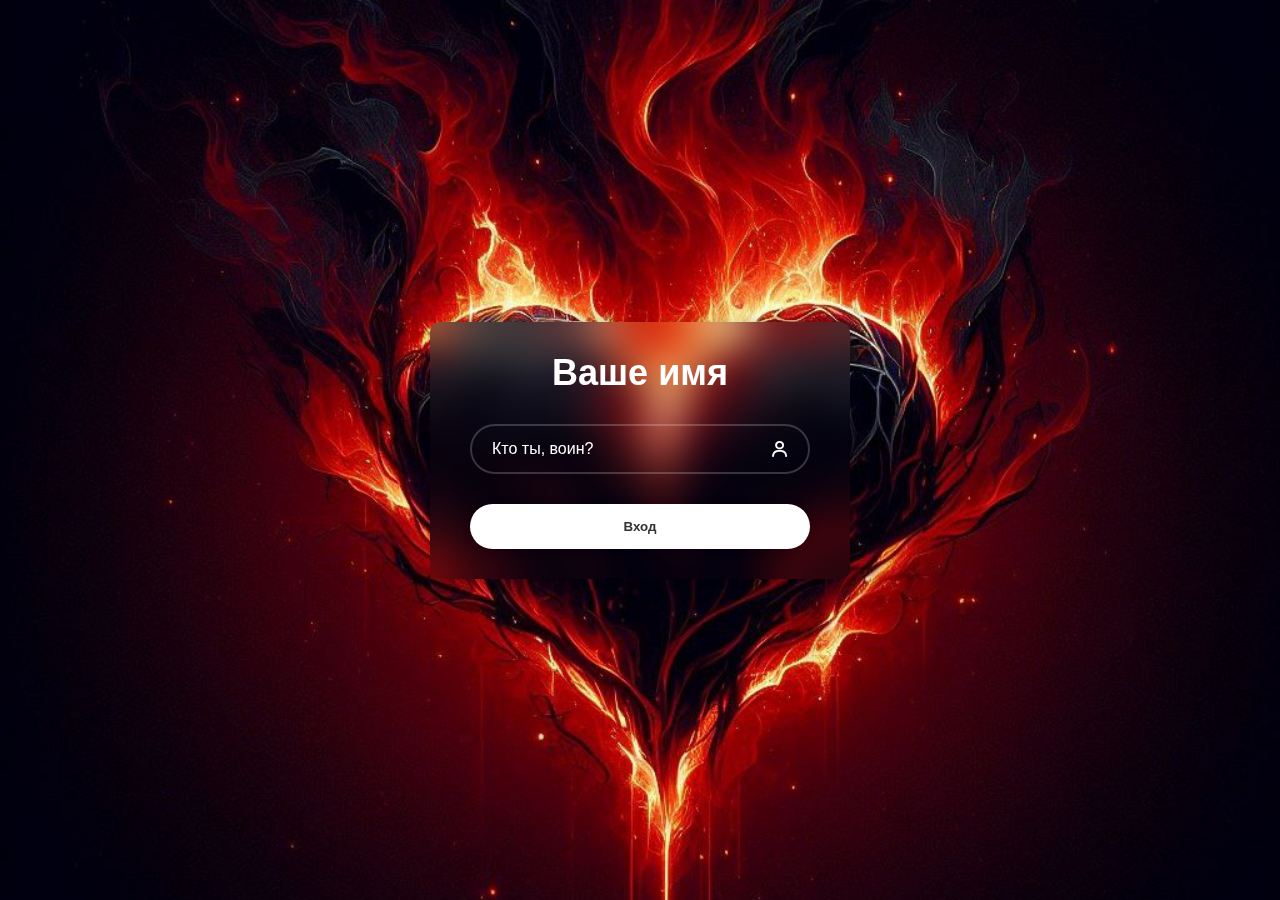
<file: index.html>
<!DOCTYPE html>
<html lang="ru">
<head>
    <meta charset="UTF-8">
    <meta name="viewport" content="width=device-width, initial-scale=1.0">
    <title>Heart of Fire</title>
    <link rel="stylesheet" href="css/stylesreg.css">
    <link href='https://unpkg.com/boxicons@2.1.4/css/boxicons.min.css' rel='stylesheet'>
</head>
<body>
<div class="wrapper">
    <form action="welcome.html">
        <h1>Ваше имя</h1>
        <div class="input-box">
        <input type="Кто ты, воин?" placeholder="Кто ты, воин?" required>
        <i class='bx bx-user'></i>
    </div>
    <button type="submit" class="btn">Вход</button>
    </form>
</div>
</body>
</html>
</file>
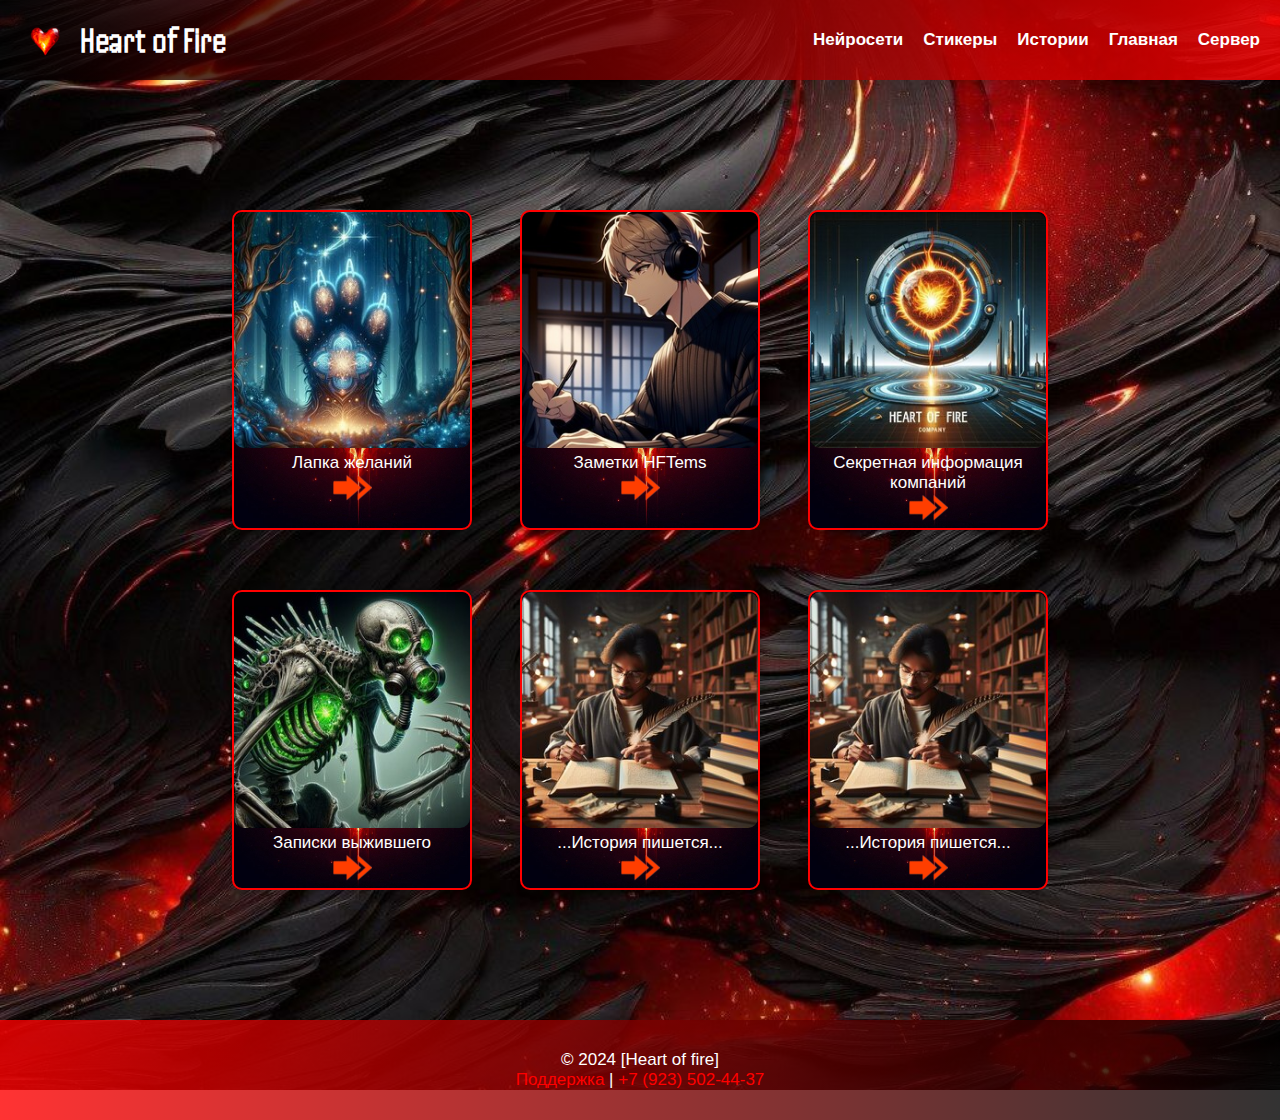
<file: history.html>
<!DOCTYPE html>
<html lang="en">
    <a href="https//Heart_Of_Fire.com"></a>
<head>
    <meta charset="UTF-8">
    <meta name="viewport" content="width=device-width, initial-scale=1.0">
    <title>Heart Of Fire</title>
    <link rel="stylesheet" href="css/main.css">
</head>
<body>
    <div class="wrapper">
        <header>
            <div class="logo-container">
                <img src="img/Heartis.png" alt="Логотип" class="mini-logo">
                <h1>Heart of Fire</h1>
            </div>
            <nav>
                <ul>
                    <li><a href="ai.html">Нейросети</a></li>
                    <li><a href="stiks.html">Стикеры</a></li>
                    <li><a href="history.html">Истории</a></li>
                    <li><a href="welcome.html">Главная</a></li>
                    <li><a href="Server2.html">Сервер</a></li>
                </ul>
            </nav>
        </header>
    <div class="container history">
        <div class="historys">
            <a href="" class="block">
                <img src="img/lapka.jpg" alt="">
                <p>Лапка желаний</p>
                <img src="img/стрелка (1).png" alt="">
            </a>
            <a href="zametka.html" class="block">
                <img src="img/zametki.jpg" alt="">
                <p>Заметки HFTems</p>
                <img src="img/стрелка (1).png" alt="">
            </a>
            <a href="" class="block">
                <img src="img/company.jpg" alt="">
                <p>Секретная информация компаний</p>
                <img src="img/стрелка (1).png" alt="">
            </a>
        </div>
        <div class="historys">
            <a href="zapicki-surv.html" class="block">
                <img src="img/запискавыжившегофон.jpg" alt="">
                <p>Записки выжившего</p>
                <img src="img/стрелка (1).png" alt="">
            </a>
            <a href="" class="block">
                <img src="img/разработка.jpg" alt="">
                <p>...История пишется...</p>
                <img src="img/стрелка (1).png" alt="">
            </a>
            <a href="" class="block">
                <img src="img/разработка.jpg" alt="">
                <p>...История пишется...</p>
                <img src="img/стрелка (1).png" alt="">
            </a>
        </div>
    </div>
    <footer>
        <p>
          &copy; 2024 [Heart of fire]
        </p>
        <p>
          <a href="mailto:support@example.com">Поддержка</a> | 
          <a href="tel:+71234567890">+7 (923) 502-44-37</a>
        </p>
      </footer>

</body>
</html>
</file>
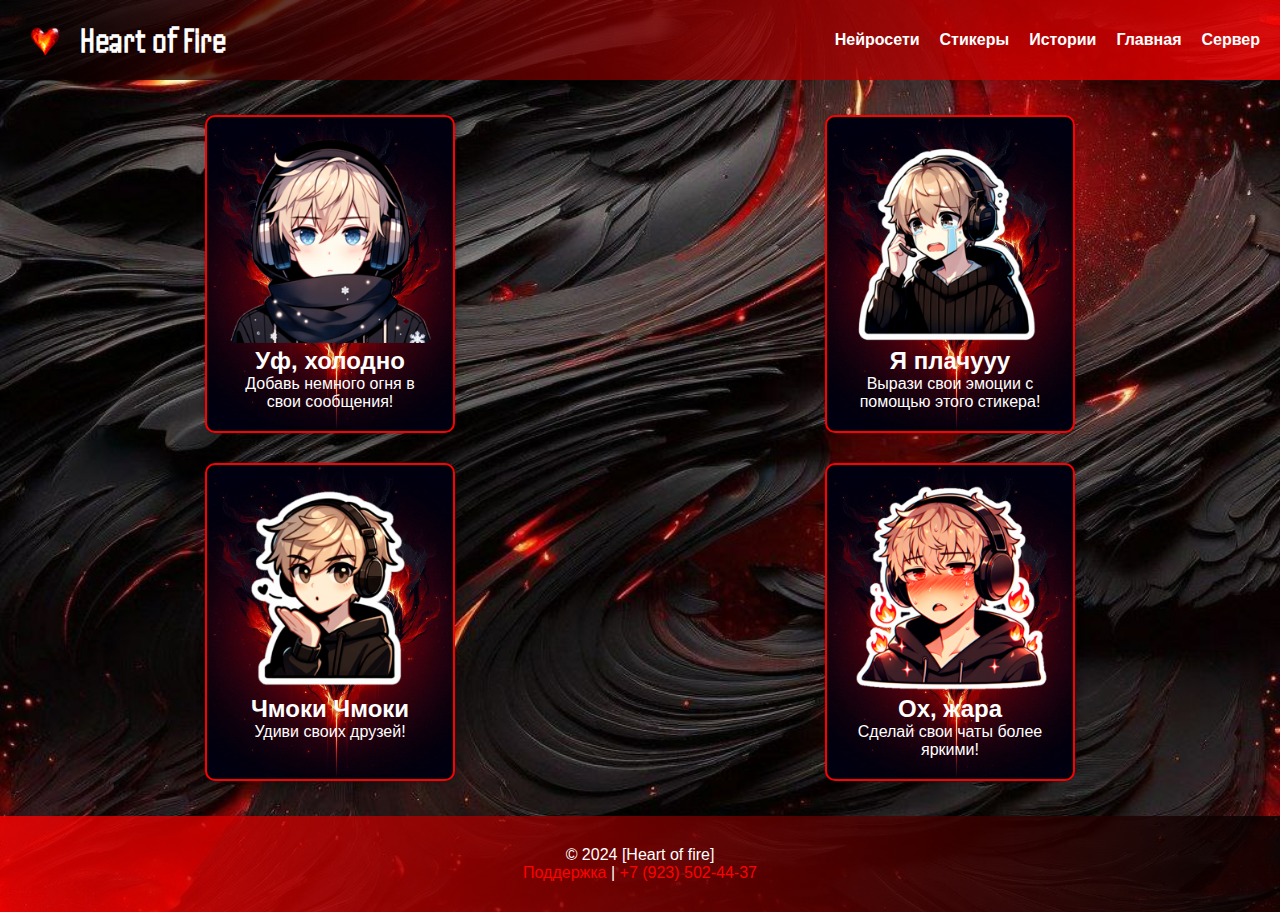
<file: stiks.html>
<!DOCTYPE html>
<html lang="ru">
<head>
    <meta charset="UTF-8">
    <meta name="viewport" content="width=device-width, initial-scale=1.0">
    <title>Heart Of Fire stickers</title>
    <link rel="stylesheet" href="css/styles.css">
</head>
<body>
    <header>
        <div class="logo-container">
            <img src="img/Heartis.png" alt="Логотип" class="mini-logo">
            <h1>Heart of Fire</h1>
        </div>
        <nav>
            <ul>
                <li><a href="ai.html">Нейросети</a></li>
                <li><a href="stiks.html">Стикеры</a></li>
                <li><a href="history.html">Истории</a></li>
                <li><a href="welcome.html">Главная</a></li>
                <li><a href="Server2.html">Сервер</a></li>
            </ul>
        </nav>
    </header>
    <main>
        <section class="stickers">
            <a href="https://t.me/addstickers/HofStickss" class="sticker">
                <img src="img/Холодно.png" alt="Стикер 1">
                <h2>Уф, холодно</h2>
                <p>Добавь немного огня в свои сообщения!</p>
            </a>
            <a href="https://t.me/addstickers/HofStickss" class="sticker">
                <img src="img/Плачет.png" alt="Стикер 2">
                <h2>Я плачууу</h2>
                <p>Вырази свои эмоции с помощью этого стикера!</p>
            </a>
        </section>
        <section class="stickers">
            <a href="https://t.me/addstickers/HofStickss" class="sticker">
                <img src="img/Возд поцелуй.png" alt="Стикер 3">
                <h2>Чмоки Чмоки</h2>
                <p>Удиви своих друзей!</p>
            </a>
            <a href="https://t.me/addstickers/HofStickss" class="sticker">
                <img src="img/Жарко.png" alt="Стикер 3">
                <h2>Ох, жара</h2>
                <p>Сделай свои чаты более яркими!</p>
            </a>
        </section>
    </main>
</body>
<footer>
    <p>
      &copy; 2024 [Heart of fire]
    </p>
    <p>
      <a href="mailto:support@example.com">Поддержка</a> | 
      <a href="tel:+71234567890">+7 (923) 502-44-37</a>
    </p>
  </footer>
</html>
</file>
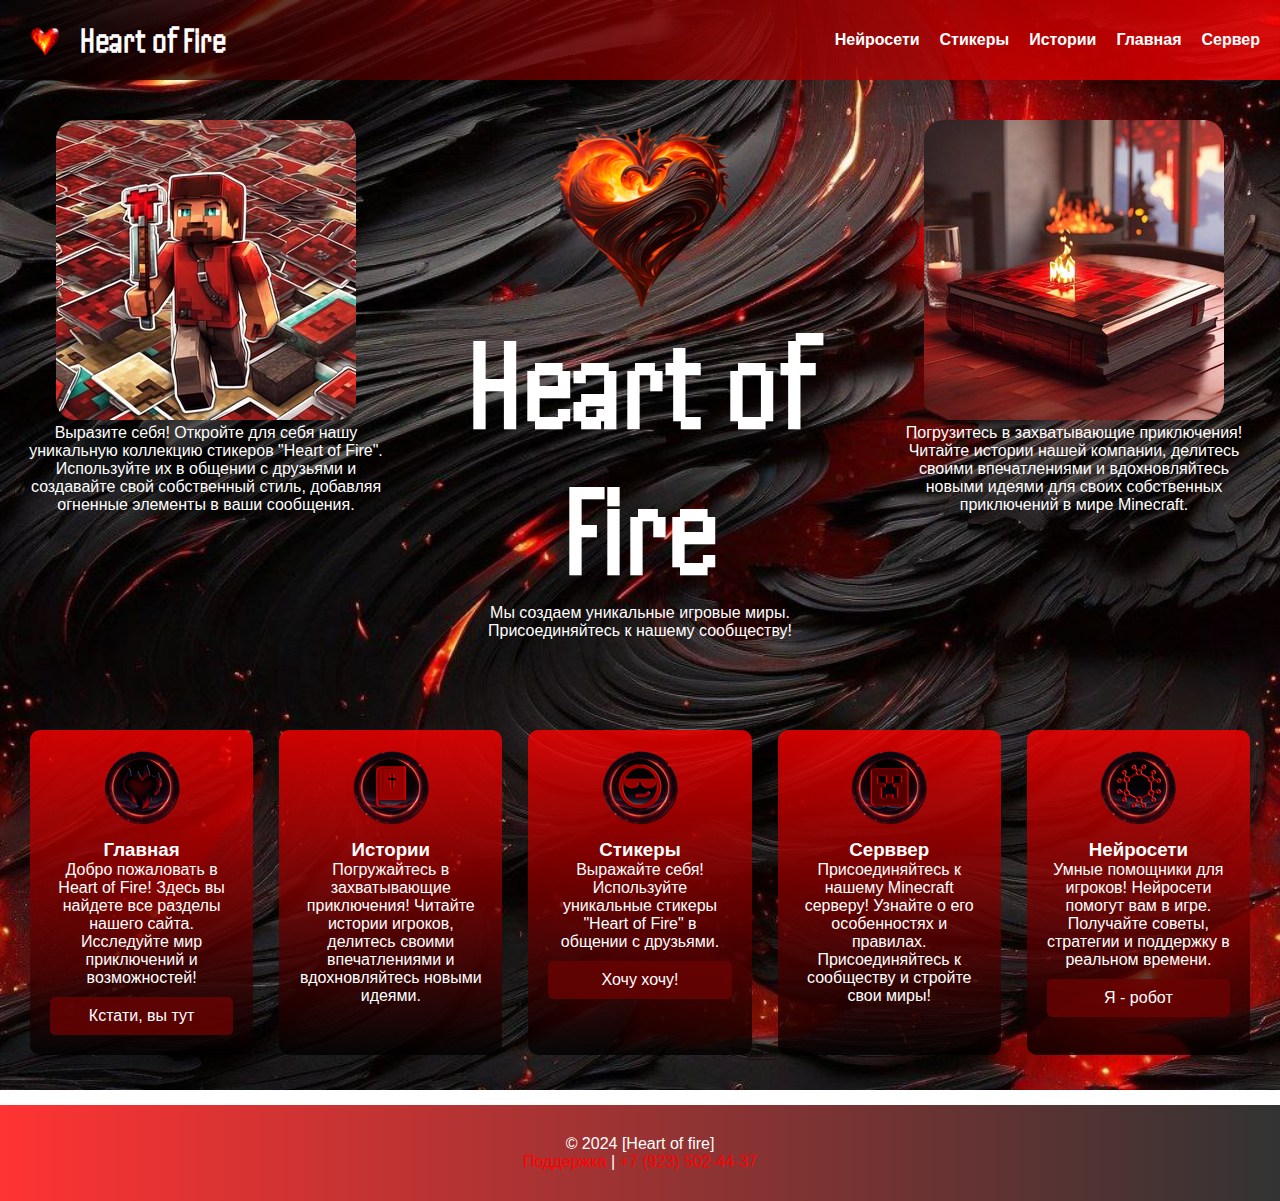
<file: welcome.html>
<!DOCTYPE html>
<html lang="ru">
<head>
    <meta charset="UTF-8">
    <meta name="viewport" content="width=device-width, initial-scale=1.0">
    <title>Heart of Fire</title>
    <link rel="stylesheet" href="css/Glav2.css">
</head>
<body>
    <header>
        <div class="logo-container">
            <img src="img/Heartis.png" alt="Логотип" class="mini-logo">
            <h1>Heart of Fire</h1>
        </div>
        <nav>
            <ul>
                <li><a href="ai.html">Нейросети</a></li>
                <li><a href="stiks.html">Стикеры</a></li>
                <li><a href="history.html">Истории</a></li>
                <li><a href="welcome.html">Главная</a></li>
                <li><a href="Server2.html">Сервер</a></li>
            </ul>
        </nav>
    </header>

    <main>
        <section class="content">
            <div class="side-image">
                <img src="img/levo.jpg" alt="Изображение слева">
                <p>Выразите себя! Откройте для себя нашу уникальную коллекцию стикеров "Heart of Fire". Используйте их в общении с друзьями и создавайте свой собственный стиль, добавляя огненные элементы в ваши сообщения.</p>
            </div>

            <div class="logo">
                <img src="img/Hearts.png" alt="Логотип компании">
                <h2>Heart of Fire</h2>
                <p>Мы создаем уникальные игровые миры.</p>
                <p>Присоединяйтесь к нашему сообществу!</p>
            </div>

            <div class="side-image">
                <img src="img/pravo.jpg" alt="Изображение справа">
                <p>Погрузитесь в захватывающие приключения! Читайте истории нашей компании, делитесь своими впечатлениями и вдохновляйтесь новыми идеями для своих собственных приключений в мире Minecraft.</p>
            </div>
        </section>

        <section class="blocks">
            <a href="welcome.html"  class="block">
                <img src="img/СтикерГлав.png" alt="Эмблема 1">
                <h3>Главная</h3>
                <p>Добро пожаловать в Heart of Fire! Здесь вы найдете все разделы нашего сайта. Исследуйте мир приключений и возможностей!</p>
                <div class="red-button">Кстати, вы тут</div>
            </a>
            <a href="history.html"  class="block">
                <img src="img/СтикерКнига.png" alt="Эмблема 2">
                <h3>Истории</h3>
                <p>Погружайтесь в захватывающие приключения! Читайте истории игроков, делитесь своими впечатлениями и вдохновляйтесь новыми идеями.</p>
            </a>
            <a href="stiks.html"  class="block">
                <img src="img/СтикерСмайл.png" alt="Эмблема 3">
                <h3>Стикеры</h3>
                <p>Выражайте себя! Используйте уникальные стикеры "Heart of Fire" в общении с друзьями.</p>
                <div class="red-button">Хочу хочу!</div>
            </a>
            <a href="Server2.html"  class="block">
                <img src="img/СтикерМайн.png" alt="Эмблема 4">
                <h3>Серввер</h3>
                <p>Присоединяйтесь к нашему Minecraft серверу! Узнайте о его особенностях и правилах. Присоединяйтесь к сообществу и стройте свои миры!</p>
            </a>
            <a href="ai.html"  class="block">
                <img src="img/СтикерНейро.png" alt="Эмблема 5">
                <h3>Нейросети</h3>
                <p>Умные помощники для игроков! Нейросети помогут вам в игре. Получайте советы, стратегии и поддержку в реальном времени.</p>
                <div class="red-button">Я - робот</div>
            </a>
        </section>
    </main>
    <footer>
        <p>
          &copy; 2024 [Heart of fire]
        </p>
        <p>
          <a href="mailto:support@example.com">Поддержка</a> | 
          <a href="tel:+71234567890">+7 (923) 502-44-37</a>
        </p>
      </footer>
</body>
</html>
</file>
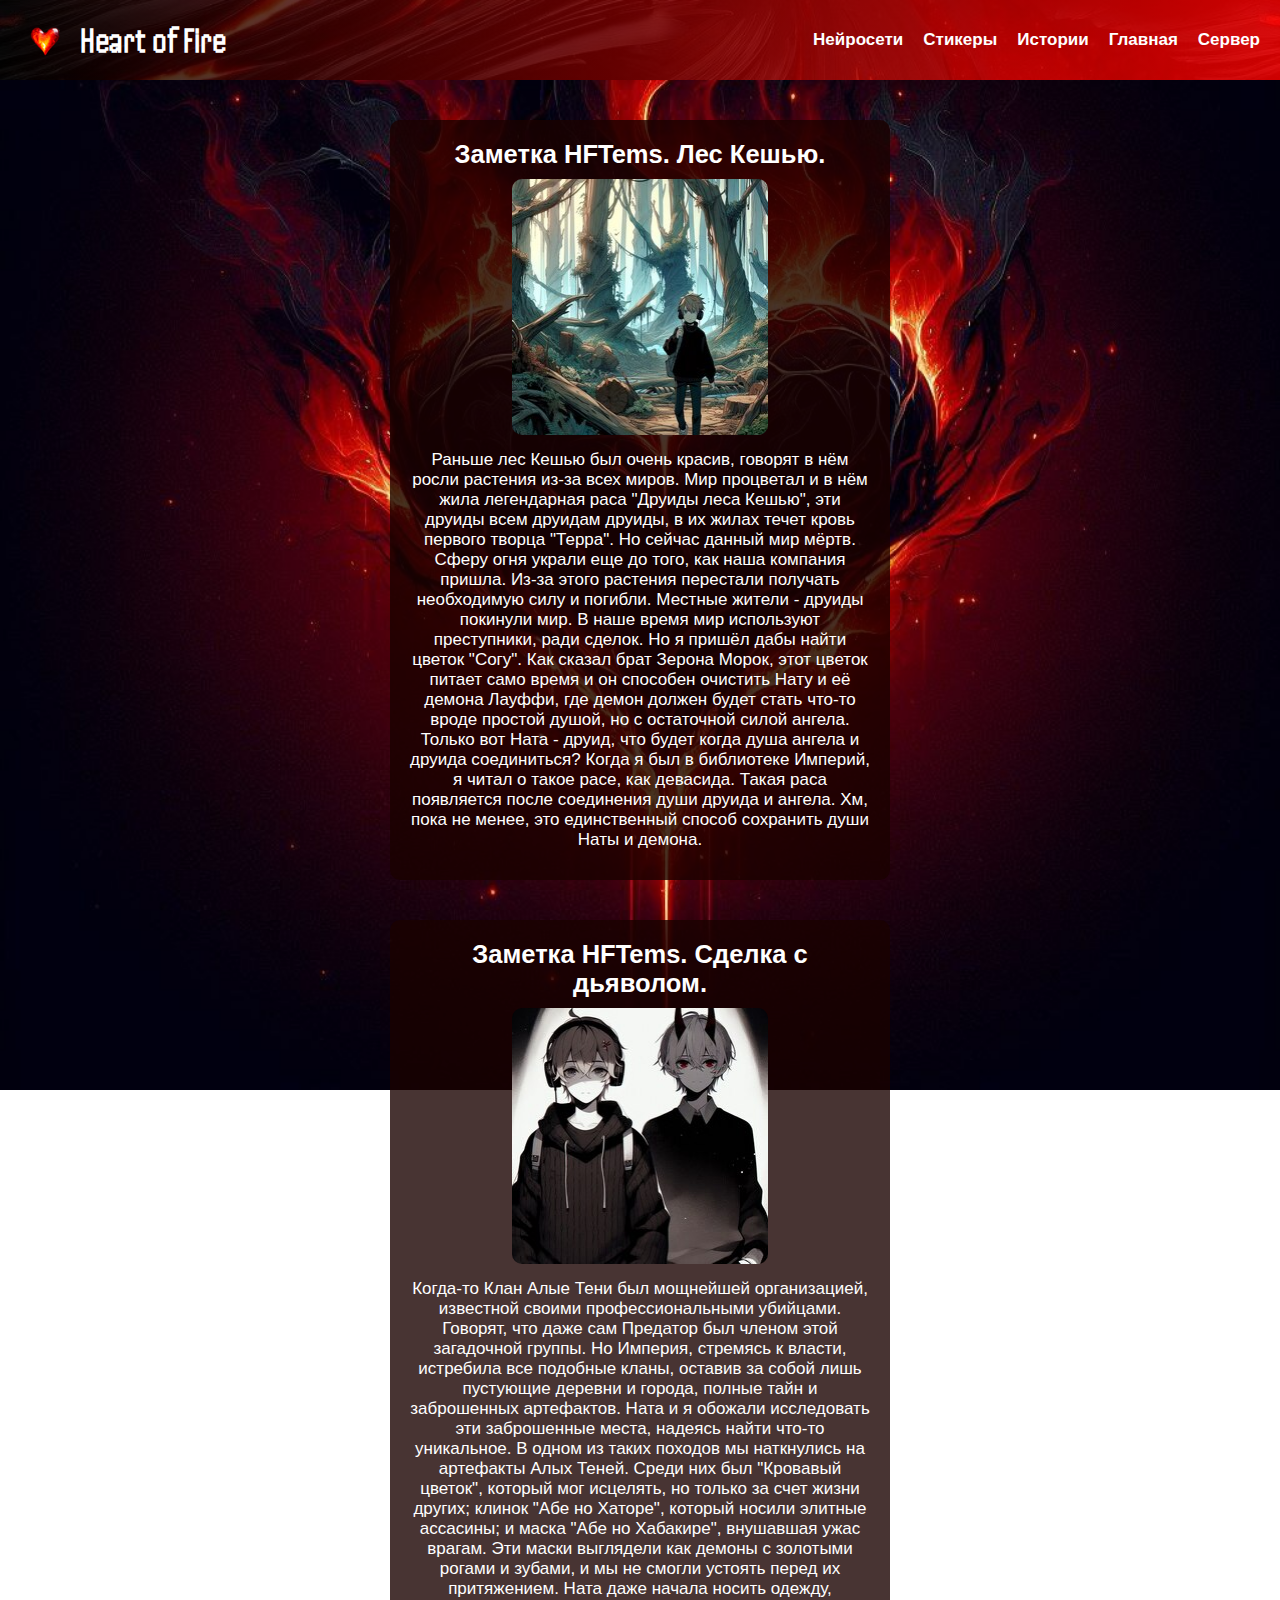
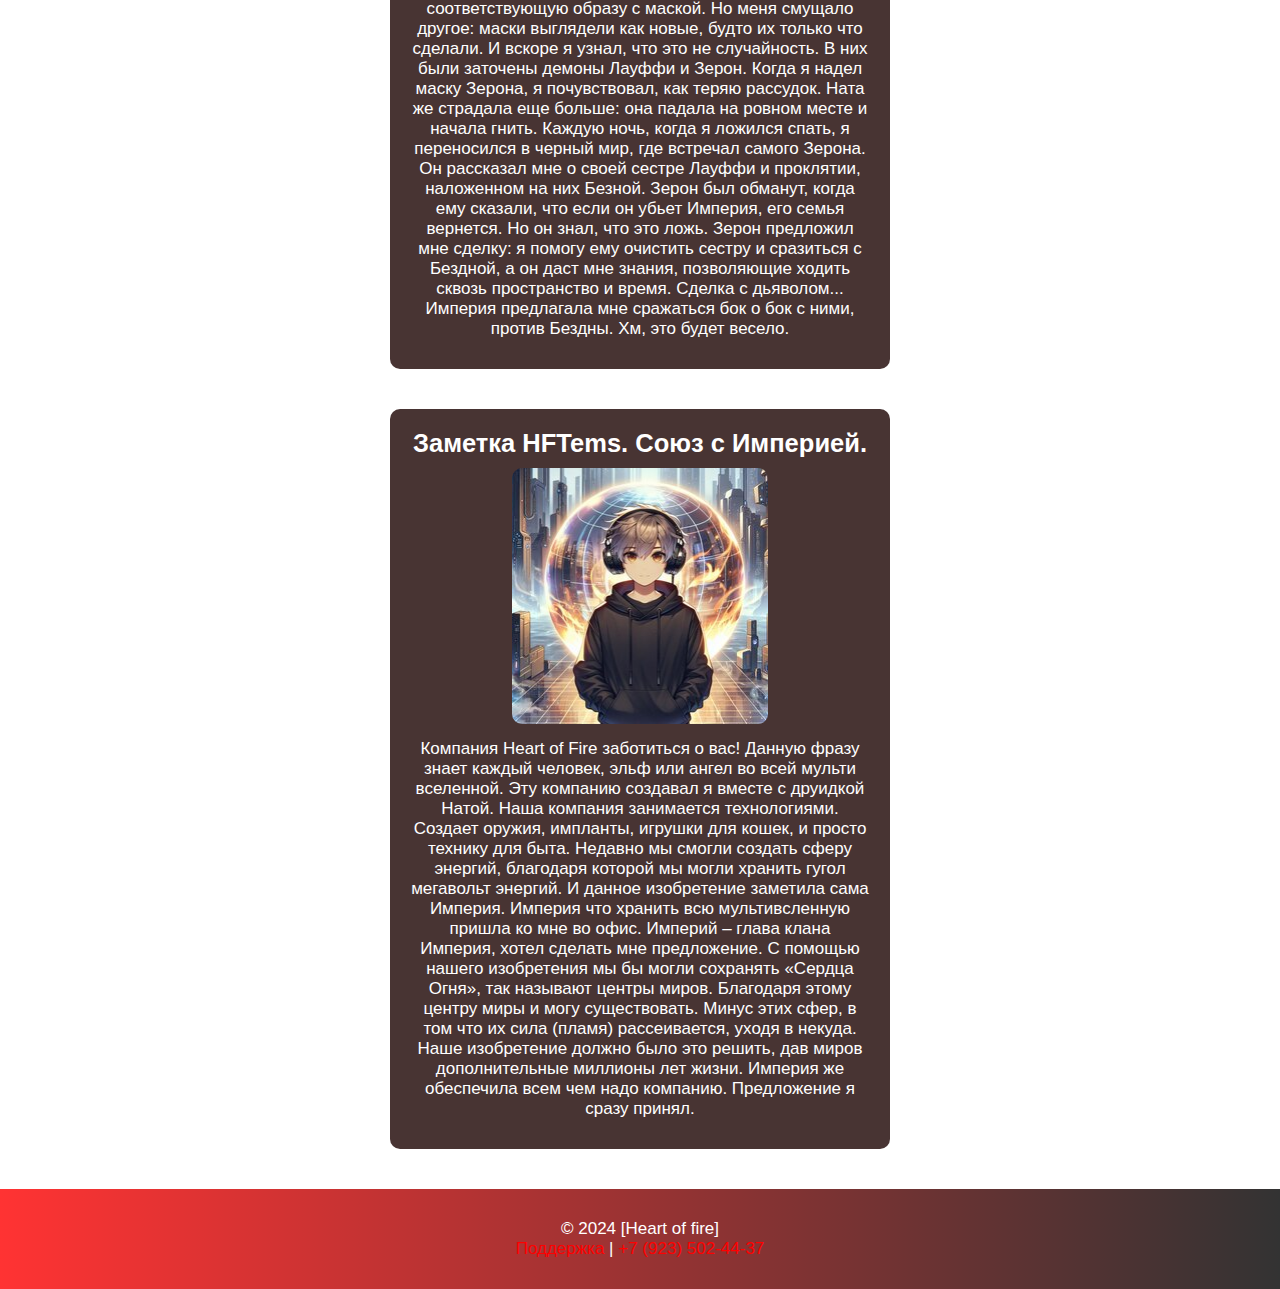
<file: zametka.html>
<!DOCTYPE html>
<html lang="ru">
<head>
    <meta charset="UTF-8">
    <meta name="viewport" content="width=device-width, initial-scale=1.0">
    <title>Heart of Fire</title>
    <link rel="stylesheet" href="css/main.css">
</head>
<body>
    <div class="wrapper">
        <header>
            <div class="logo-container">
                <img src="img/Heartis.png" alt="Логотип" class="mini-logo">
                <h1>Heart of Fire</h1>
            </div>
            <nav>
                <ul>
                    <li><a href="ai.html">Нейросети</a></li>
                    <li><a href="stiks.html">Стикеры</a></li>
                    <li><a href="history.html">Истории</a></li>
                    <li><a href="welcome.html">Главная</a></li>
                    <li><a href="Server2.html">Сервер</a></li>
                </ul>
            </nav>
        </header>
    <div class="bodyzam">
    <div class="mains">
        <section class="note">
            <h2>Заметка HFTems. Лес Кешью.</h2>
            <img src="img/stor1.jpg" alt="Изображение заметки 1" class="note-image">
            <p>Раньше лес Кешью был очень красив, говорят в нём росли растения из-за всех миров. Мир процветал и в нём жила легендарная раса "Друиды леса Кешью", эти друиды всем друидам друиды, в их жилах течет кровь первого творца "Терра". Но сейчас данный мир мёртв. Сферу огня украли еще до того, как наша компания пришла. Из-за этого растения перестали получать необходимую силу и погибли. Местные жители - друиды покинули мир. В наше время мир используют преступники, ради сделок. Но я пришёл дабы найти цветок "Согу". Как сказал брат Зерона Морок, этот цветок питает само время и он способен очистить Нату и её демона Лауффи, где демон должен будет стать что-то вроде простой душой, но с остаточной силой ангела. Только вот Ната - друид, что будет когда душа ангела и друида соединиться? Когда я был в библиотеке Империй, я читал о такое расе, как девасида. Такая раса появляется после соединения души друида и ангела. Хм, пока не менее, это единственный способ сохранить души Наты и демона.</p>
        </section>

        <section class="note">
            <h2>Заметка HFTems. Сделка с дьяволом.</h2>
            <img src="img/stor2.jpg" alt="Изображение заметки 2" class="note-image">
            <p>Когда-то Клан Алые Тени был мощнейшей организацией, известной своими профессиональными убийцами. Говорят, что даже сам Предатор был членом этой загадочной группы. Но Империя, стремясь к власти, истребила все подобные кланы, оставив за собой лишь пустующие деревни и города, полные тайн и заброшенных артефактов. Ната и я обожали исследовать эти заброшенные места, надеясь найти что-то уникальное. В одном из таких походов мы наткнулись на артефакты Алых Теней. Среди них был "Кровавый цветок", который мог исцелять, но только за счет жизни других; клинок "Абе но Хаторе", который носили элитные ассасины; и маска "Абе но Хабакире", внушавшая ужас врагам. Эти маски выглядели как демоны с золотыми рогами и зубами, и мы не смогли устоять перед их притяжением. Ната даже начала носить одежду, соответствующую образу с маской. Но меня смущало другое: маски выглядели как новые, будто их только что сделали. И вскоре я узнал, что это не случайность. В них были заточены демоны Лауффи и Зерон. Когда я надел маску Зерона, я почувствовал, как теряю рассудок. Ната же страдала еще больше: она падала на ровном месте и начала гнить. Каждую ночь, когда я ложился спать, я переносился в черный мир, где встречал самого Зерона. Он рассказал мне о своей сестре Лауффи и проклятии, наложенном на них Безной. Зерон был обманут, когда ему сказали, что если он убьет Империя, его семья вернется. Но он знал, что это ложь. Зерон предложил мне сделку: я помогу ему очистить сестру и сразиться с Бездной, а он даст мне знания, позволяющие ходить сквозь пространство и время. Сделка с дьяволом... Империя предлагала мне сражаться бок о бок с ними, против Бездны. Хм, это будет весело.
                </p>
        </section>

        <section class="note">
            <h2>Заметка HFTems. Союз с Империей.</h2>
            <img src="img/stor3.jpg" alt="Изображение заметки 3" class="note-image">
            <p>Компания Heart of Fire заботиться о вас! Данную фразу знает каждый человек, эльф или ангел во всей мульти вселенной. Эту компанию создавал я вместе с друидкой Натой. Наша компания занимается технологиями. Создает оружия, импланты, игрушки для кошек, и просто технику для быта. Недавно мы смогли создать сферу энергий, благодаря которой мы могли хранить гугол мегавольт энергий. И данное изобретение заметила сама Империя. Империя что хранить всю мультивсленную пришла ко мне во офис. Империй – глава клана Империя, хотел сделать мне предложение. С помощью нашего изобретения мы бы могли сохранять «Сердца Огня», так называют центры миров. Благодаря этому центру миры и могу существовать. Минус этих сфер, в том что их сила (пламя) рассеивается, уходя в некуда. Наше изобретение должно было это решить, дав миров дополнительные миллионы лет жизни. Империя же обеспечила всем чем надо компанию. Предложение я сразу принял.</p>
        </section>
    </div>
</div>
</div>

<footer>
    <p>
      &copy; 2024 [Heart of fire]
    </p>
    <p>
      <a href="mailto:support@example.com">Поддержка</a> | 
      <a href="tel:+71234567890">+7 (923) 502-44-37</a>
    </p>
  </footer>
</bodyzam>
</html>
</file>
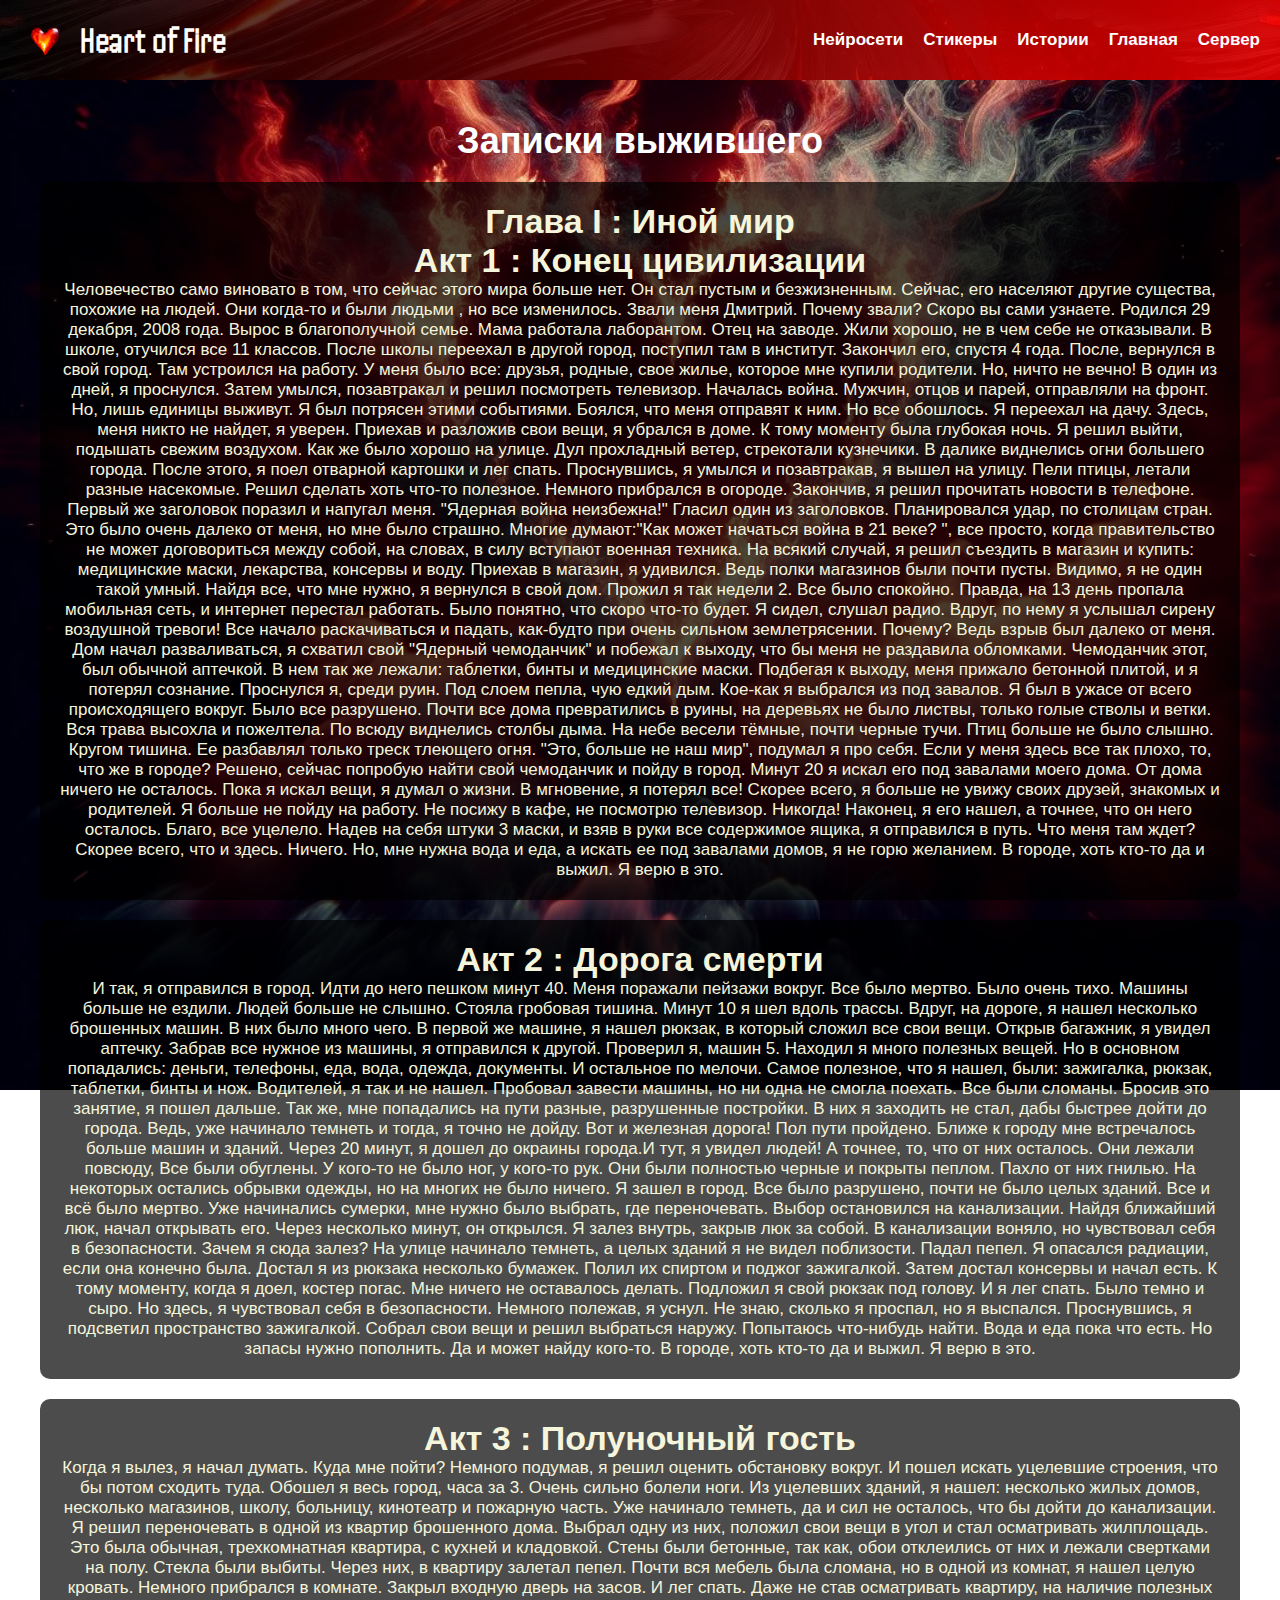
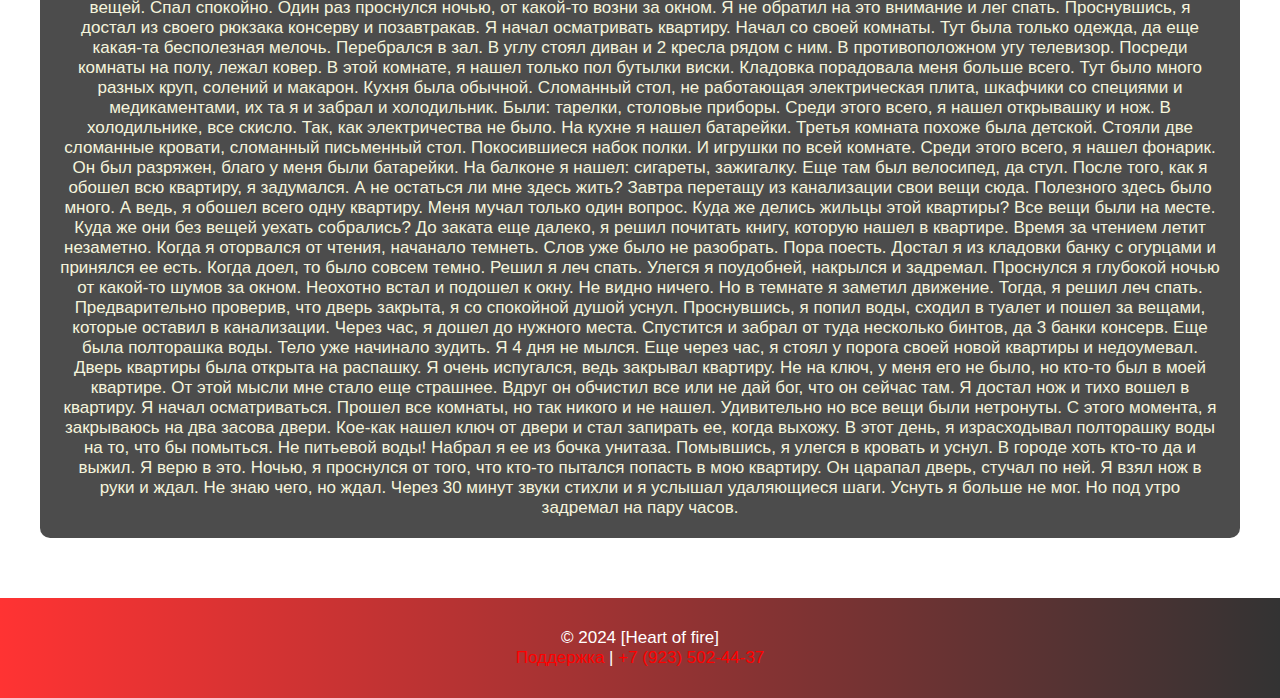
<file: zapicki-surv.html>
<!DOCTYPE html>
<html lang="ru">
<head>
    <meta charset="UTF-8">
    <meta name="viewport" content="width=device-width, initial-scale=1.0">
    <title>Истории - Heart of Fire</title>
    <link rel="stylesheet" href="css/main.css">
</head>
<body>
    <div class="wrapper">
        <header>
            <div class="logo-container">
                <img src="img/Heartis.png" alt="Логотип" class="mini-logo">
                <h1>Heart of Fire</h1>
            </div>
            <nav>
                <ul>
                    <li><a href="ai.html">Нейросети</a></li>
                    <li><a href="stiks.html">Стикеры</a></li>
                    <li><a href="history.html">Истории</a></li>
                    <li><a href="welcome.html">Главная</a></li>
                    <li><a href="Server2.html">Сервер</a></li>
                </ul>
            </nav>
        </header>
    </div>

    <main>
        <section class="story-section">
            <h1>Записки выжившего</h1>
            <div class="story">
                <h2>Глава I : Иной мир</h2>
                <h2>Акт 1 : Конец цивилизации</h2>
                <p>Человечество само виновато в том, что сейчас этого мира больше нет. Он стал пустым и безжизненным. Сейчас, его населяют другие существа, похожие на людей. Они когда-то и были людьми , но все изменилось. Звали меня Дмитрий. Почему звали? Скоро вы сами узнаете. Родился 29 декабря, 2008 года.  Вырос в благополучной семье. Мама работала лаборантом. Отец на заводе. Жили хорошо, не в чем себе не отказывали. В школе, отучился все 11 классов. После школы переехал в другой город, поступил там в институт. Закончил его, спустя 4 года. После, вернулся в свой город. Там устроился на работу. У меня было все: друзья, родные, свое жилье, которое мне купили родители. Но, ничто не вечно! В один из дней, я проснулся. Затем умылся, позавтракал и решил посмотреть телевизор. Началась война. Мужчин, отцов и парей, отправляли на фронт. Но, лишь единицы выживут. Я был потрясен этими событиями. Боялся, что меня отправят к ним. Но все обошлось. Я переехал на дачу. Здесь, меня никто не найдет, я уверен. Приехав и разложив свои вещи, я  убрался в доме. К тому моменту была глубокая ночь. Я решил выйти, подышать свежим воздухом. Как же было хорошо на улице. Дул прохладный ветер, стрекотали кузнечики. В далике виднелись огни большего города. После этого, я поел отварной картошки и лег спать. Проснувшись,  я умылся и позавтракав, я вышел на улицу. Пели птицы, летали разные насекомые. Решил сделать хоть что-то полезное. Немного прибрался в огороде. Закончив, я решил прочитать новости в телефоне. Первый же заголовок поразил и напугал меня. "Ядерная война неизбежна!" Гласил один из заголовков. Планировался удар, по столицам стран. Это было очень далеко от меня, но мне было страшно. Многие думают:"Как может начаться война в 21 веке? ", все просто, когда правительство не может договориться между собой, на словах, в силу вступают военная техника. На всякий случай, я решил съездить в магазин и купить: медицинские маски, лекарства, консервы и воду. Приехав в магазин, я удивился. Ведь полки магазинов были почти пусты. Видимо, я не один такой умный. Найдя все, что мне нужно, я вернулся в свой дом. 
Прожил я так недели 2. Все было спокойно. Правда, на 13 день пропала мобильная сеть, и интернет перестал работать. Было понятно, что скоро что-то будет. Я сидел, слушал радио. Вдруг, по нему я услышал сирену воздушной тревоги! Все начало раскачиваться и падать, как-будто при очень сильном землетрясении. Почему? Ведь взрыв был далеко от меня. Дом начал разваливаться, я схватил свой "Ядерный чемоданчик" и побежал к выходу, что бы меня не раздавила обломками. Чемоданчик этот, был обычной аптечкой. В нем так же лежали: таблетки, бинты и медицинские маски. Подбегая к выходу, меня прижало бетонной плитой, и я потерял сознание. Проснулся я, среди руин. Под слоем пепла, чую едкий дым. Кое-как я выбрался из под завалов. Я был в ужасе от всего происходящего вокруг.  Было все разрушено. Почти все дома превратились в руины, на деревьях не было листвы, только голые стволы и ветки. Вся трава высохла и пожелтела. По всюду виднелись столбы дыма. На небе весели тёмные, почти черные тучи. Птиц больше не было слышно. Кругом тишина. Ее разбавлял только треск тлеющего огня. "Это, больше не наш мир", подумал я про себя. Если у меня здесь все так плохо, то, что же в городе? Решено, сейчас попробую найти свой чемоданчик и пойду в город. Минут 20 я искал его под завалами моего дома. От дома ничего не осталось. Пока я искал вещи, я думал о жизни. В мгновение, я потерял все! Скорее всего, я больше не увижу своих друзей, знакомых и родителей. Я больше не пойду на работу. Не посижу в кафе, не посмотрю телевизор. Никогда! Наконец, я его нашел, а точнее, что он него осталось. Благо, все уцелело. Надев на себя штуки 3 маски, и взяв в руки все содержимое ящика, я отправился в путь. Что меня там ждет? Скорее всего, что и здесь. Ничего. Но, мне нужна вода и еда, а искать ее под завалами домов, я не горю желанием. В городе, хоть кто-то да и выжил. Я верю в это.</p>
            </div>
            <div class="story">
                <h2>Акт 2 : Дорога смерти</h2>
                <p>И так, я отправился в город. Идти до него пешком минут 40. Меня поражали пейзажи вокруг. Все было мертво. Было очень тихо. Машины больше не ездили. Людей больше не слышно. Стояла гробовая тишина. Минут 10 я шел вдоль трассы. Вдруг, на дороге, я нашел несколько брошенных машин. В них было много чего. В первой же машине, я нашел рюкзак, в который сложил все свои вещи. Открыв багажник, я увидел аптечку. Забрав все нужное из машины, я отправился к другой. Проверил я, машин 5. Находил я много полезных вещей. Но в основном попадались: деньги, телефоны, еда, вода, одежда, документы. И остальное по мелочи. Самое полезное, что я нашел, были: зажигалка, рюкзак, таблетки, бинты и нож. Водителей, я так и не нашел. Пробовал завести машины, но ни одна не смогла поехать. Все были сломаны. Бросив это занятие, я пошел дальше. Так же, мне попадались на пути разные, разрушенные постройки. В них я заходить не стал, дабы быстрее дойти до города. Ведь, уже начинало темнеть и тогда, я точно не дойду. Вот и железная дорога! Пол пути пройдено. Ближе к городу мне встречалось больше машин и зданий. Через 20 минут, я дошел до окраины города.И тут, я увидел людей! А точнее, то, что от них осталось. Они лежали повсюду, Все были обуглены. У кого-то не было ног, у кого-то рук. Они были полностью черные и покрыты пеплом. Пахло от них гнилью. На некоторых остались обрывки одежды, но на многих не было ничего. Я зашел в город. Все было разрушено, почти не было целых зданий. Все и всё было мертво. Уже начинались сумерки, мне нужно было выбрать, где переночевать. Выбор остановился на канализации. Найдя ближайший люк, начал открывать его. Через несколько минут, он открылся. Я залез внутрь, закрыв люк за собой. В канализации воняло, но чувствовал себя в безопасности. Зачем я сюда залез? На улице начинало темнеть, а целых зданий я не видел поблизости. Падал пепел. Я опасался радиации, если она конечно была. Достал я из рюкзака несколько бумажек. Полил их спиртом и поджог зажигалкой. Затем достал консервы и начал есть. К тому моменту, когда я доел, костер погас. Мне ничего не оставалось делать. Подложил я свой рюкзак под голову. И я лег спать. Было темно и сыро. Но здесь, я чувствовал себя в безопасности. Немного полежав, я уснул. Не знаю, сколько я проспал, но я выспался. Проснувшись, я подсветил пространство зажигалкой. Собрал свои вещи и решил выбраться наружу. Попытаюсь что-нибудь найти. Вода и еда пока что есть. Но запасы нужно пополнить. Да и может найду кого-то. В городе, хоть кто-то да и выжил. Я верю в это.</p>
            </div>
            <div class="story">
                <h2>Акт 3 : Полуночный гость</h2>
                <p>Когда я вылез, я начал думать. Куда мне пойти? Немного подумав, я решил оценить обстановку вокруг. И пошел искать уцелевшие строения, что бы потом сходить туда. Обошел я весь город, часа за 3. Очень сильно болели ноги. Из уцелевших зданий, я нашел: несколько жилых домов, несколько магазинов, школу, больницу, кинотеатр и пожарную часть. Уже начинало темнеть, да и сил не осталось, что бы дойти до канализации. Я решил переночевать в одной из квартир брошенного дома. Выбрал одну из них, положил свои вещи в угол и стал осматривать жилплощадь. Это была обычная, трехкомнатная квартира, с кухней и кладовкой. Стены были бетонные, так как, обои отклеились от них и лежали свертками на полу. Стекла были выбиты. Через них, в квартиру залетал пепел. Почти вся мебель была сломана, но в одной из комнат, я нашел целую кровать. Немного прибрался в комнате. Закрыл входную дверь на засов. И лег спать. Даже не став осматривать квартиру, на наличие полезных вещей. Спал спокойно. Один раз проснулся ночью, от какой-то возни за окном. Я не обратил на это внимание и лег спать. Проснувшись, я достал из своего рюкзака консерву и позавтракав. Я начал осматривать квартиру. Начал со своей комнаты. Тут была только одежда, да еще какая-та бесполезная мелочь. Перебрался в зал. В углу стоял диван и 2 кресла рядом с ним. В противоположном угу  телевизор. Посреди комнаты на полу, лежал ковер. В этой комнате, я нашел только пол бутылки виски. Кладовка порадовала меня больше всего. Тут было много разных круп, солений и макарон. Кухня была обычной. Сломанный стол, не работающая электрическая плита, шкафчики со специями и медикаментами, их та я и забрал и холодильник. Были: тарелки, столовые приборы. Среди этого всего, я нашел открывашку и нож. В холодильнике, все скисло. Так, как электричества не было. На кухне я нашел батарейки. Третья комната похоже была детской. Стояли две сломанные кровати, сломанный письменный стол. Покосившиеся набок полки. И игрушки по всей комнате. Среди этого всего, я нашел фонарик. Он был разряжен, благо у меня были батарейки. На балконе я нашел: сигареты, зажигалку. Еще там был велосипед, да стул. После того, как я обошел всю квартиру, я задумался. А не остаться ли мне здесь жить? Завтра перетащу из канализации свои вещи сюда. Полезного здесь было много. А ведь, я обошел всего одну квартиру. Меня мучал только один вопрос. Куда же делись жильцы этой квартиры? Все вещи были на месте. Куда же они без вещей уехать собрались? До заката еще далеко, я решил почитать книгу, которую нашел в квартире. Время за чтением летит незаметно. Когда я оторвался от чтения, начанало темнеть. Слов уже было не разобрать. Пора поесть. Достал я из кладовки банку с огурцами и принялся ее есть. Когда доел, то было совсем темно. Решил я леч спать. Улегся я поудобней, накрылся и задремал. Проснулся я глубокой ночью от какой-то шумов за окном. Неохотно встал и подошел к окну. Не видно ничего. Но в темнате я заметил движение. Тогда, я решил леч спать. Предварительно проверив, что дверь закрыта, я со спокойной душой уснул. Проснувшись, я попил воды, сходил в туалет и пошел за вещами, которые оставил в канализации. Через час, я дошел до нужного места. Спустится и забрал от туда несколько бинтов, да 3 банки консерв. Еще была полторашка воды. Тело уже начинало зудить. Я 4 дня не мылся. Еще через час, я стоял у порога своей новой квартиры и недоумевал. Дверь квартиры была открыта на распашку. Я очень испугался, ведь закрывал квартиру. Не на ключ, у меня его не было, но кто-то был в моей квартире. От этой мысли мне стало еще страшнее. Вдруг он обчистил все или не дай бог, что он сейчас там. Я достал нож и тихо вошел в квартиру. Я начал осматриваться. Прошел все комнаты, но так никого и не нашел. Удивительно но все вещи были нетронуты. С этого момента, я закрываюсь на два засова двери. Кое-как нашел ключ от двери и стал запирать ее, когда выхожу. В этот день, я израсходывал полторашку воды на то, что бы помыться. Не питьевой воды! Набрал я ее из бочка унитаза. Помывшись, я улегся в кровать и уснул. В городе хоть кто-то да и выжил. Я верю в это. Ночью, я проснулся от того, что кто-то пытался попасть в мою квартиру. Он царапал дверь, стучал по ней. Я взял нож в руки и ждал. Не знаю чего, но ждал. Через 30 минут звуки стихли и я услышал удаляющиеся шаги. Уснуть я больше не мог. Но под утро задремал на пару часов.</p>
            </div>
            <!-- Добавьте больше историй по мере необходимости -->
        </section>
    </main>
    <footer>
        <p>
          &copy; 2024 [Heart of fire]
        </p>
        <p>
          <a href="mailto:support@example.com">Поддержка</a> | 
          <a href="tel:+71234567890">+7 (923) 502-44-37</a>
        </p>
      </footer>
</body>
</html>
</file>
<file: css/stylesreg.css>
@import url('https://fonts.googleapis.com/css2?family=Poppins:ital,wght@0,100;0,200;0,300;0,400;0,500;0,600;0,700;0,800;0,900;1,100;1,200;1,300;1,400;1,500;1,600;1,700;1,800;1,900&display=swap');
*{
    margin: 0;
    padding: 0;
    box-sizing: border-box;
    font-family: "Popins", sans-serif;
}

body {
    display: flex;
    justify-content: center;
    align-items: center;
    min-height: 100vh;
    background: url('img/heart2.jpg') no-repeat center center fixed;
    background-size: cover;
    background-position: center;
}

.wrapper {
    width: 420px;
    background: transparent;
    backdrop-filter:blur(20px);
    box-shadow: 0 0 10px rgba(0, 0, 0, .2);
    color: #fff;
    border-radius: 10px;
    padding: 30px 40px;
}

.wrapper h1 {
    font-size: 36px;
    text-align: center;
}

.wrapper .input-box {
    width: 100%;
    height: 50px;
    margin: 30px 0;
    position: relative;
}

.input-box input{
width: 100%;
height: 100%;
background: transparent;
border: none;
outline: none;
border: 2px solid rgb(255, 255, 255, .2);
border-radius: 40px;
font-size: 16px;
color: #fff;
padding: 20px 45px 20px 20px;
}

.input-box input::placeholder {
    color: #fff;

}

.input-box i {
    position: absolute;
    right: 20px;
    top: 50%;
    transform: translateY(-50%);
    font-size: 20px;
}

.wrapper .remember{
    display: flex;
    justify-content: space-between;
    font-size: 14.5pxz;
    margin: -15px 0 15px;
}

.remember label input{
    accent-color: #fff;
    margin-right: 3px;
}

.remember a{
    color: #fff;
    text-decoration: none;
}

.remember a:hover{
    text-decoration: underline;
}

.wrapper .btn{
    width: 100%;
    height: 45px;
    background: #fff;
    border: none;
    outline: none;
    border-radius: 40px;
    box-shadow: 0 0 10px rgb(0, 0, 0, .1);
    cursor: pointer;
    color: #333;
    font-weight: 600;
}

.wrapper .register-link{
    font-size: 14.5px;
    text-align: center;
    margin-top: 20px;
}

.register-link p a {
    color: #fff;
    text-decoration: none;
    font-weight: 600;
}

.register-link p a:hover {
    text-decoration: underline;
    color: green;
}
</file>
<file: css/main.css>
@import url('https://fonts.googleapis.com/css2?family=Handjet:wght@100..900&display=swap');

* {
    margin: 0;
    padding: 0;
    box-sizing: border-box;
}

body {
    font-family: 'Arial', sans-serif;
    background: url('img/FonGlav2.jpg') no-repeat center center fixed;
    background-size: cover;
    font-weight: 100;
    color: beige;
    font-size:  17px;
}

a {
    text-decoration: none;
}
    img {
        
        max-width: 100%;
        height: auto;
    }

.wrapper {
    background: url('img/FonGlav2.jpg') no-repeat center center fixed;
    background-size: cover;
    width: 100%;
}

.container {
    width: auto;
    max-width: 1200px;
    margin: 0 auto;
    padding: 0 15px;
}

header {
    display: flex;
    justify-content: space-between;
    align-items: center;
    padding: 20px;
    background: linear-gradient(to right, rgba(0, 0, 0, 0.8), rgba(255, 0, 0, 0.8));
}

.logo-container {
    display: flex;
    font-size: 80px;
    font-family: "Handjet", sans-serif;
    align-items: center;
}

.mini-logo {
    margin-right: 10px;
}

h1 {
    font-size: 36px;
    color: white;
}

nav ul {
    list-style: none;
    display: flex;
}

nav ul li {
    margin-left: 20px;
}

nav ul li a {
    color: #fff;
    text-decoration: none;
    font-weight: bold;
    transition: color 0.3s, transform 0.3s;
}

nav ul li a:hover {
    color: #dc143c; /* Темно-красный */
    transform: scale(1.1);
}

footer {
    background: linear-gradient(to left, rgba(0, 0, 0, 0.8), rgba(255, 0, 0, 0.8));
    color: #fff;
    padding: 30px;
    text-align: center;
  }

  footer a {
    color: #ff0000;
    text-decoration: none;
  }

  footer a:hover {
    text-decoration: underline;
  }

.history {
    padding: 100px 0;
    }

    .history .historys {
        display: flex;
        justify-content: center;
        flex-wrap: wrap;
    }
    
    .history .historys .block {
        border: 2px solid #ff0000; /* Рамка */
        border-radius: 10px;
        background: url('img/heart2.jpg') no-repeat center;
        background-size: cover;
        box-shadow: 0 0 10px rgba(0, 0, 0, 0.2); /* Тень */
        text-align: center;
        width: 20%;
        color: #fff;
        margin: 30px 2%;
        transition: all 500ms ease;
    }

    .history .historys .block img {
        border-radius: 10px;
    }
    .history .block:hover {
        transform: scale(1.1);
    }

    .logos{
        padding-bottom: 100px;
        position: relative;
    }
    .logos h3 {
            font-family: "Nerko One", cursive;
            font-weight: 300;
            width: 700px;
            font-size: 150px;
            margin-left: 200px;
            text-align: center;
    }
    .logos p {
        margin-left: 200px;
        width: 700px;
        font-size: 20px;
        height: 250px;
        text-align: center;
}

.logos .block {
    position: absolute;
    top: -20px;
    right: 50px;
    width: 20%;
    margin: 30px 2%;
}
.logos .block1 {
    position: absolute;
    top: 300px;
    right: 50px;
    width: 20%;
    margin: 30px 2%;
}
.logos .block2 {
    position: absolute;
    top: 600px;
    right: 50px;
    width: 20%;
    margin: 30px 2%;
}
.logos .block1 img {
    margin-bottom: 15px;
}
.logos .block img {
    margin-bottom: 15px;
}

.logos .block3 {
    display: flex;
    justify-content: space-around;
    margin-bottom: 25px;
}

main {
    padding: 40px;
    background: url('img/Fon.jpg') no-repeat center center fixed;
    background-size: cover;
}

.story-section {
    text-align: center;
}

.story {
    margin: 20px 0;
    padding: 20px;
    background: rgba(0, 0, 0, 0.7);
    border-radius: 10px;
}

.story h1 {
    font-size: 2.5em;
}

.story h2 {
    font-size: 2em;
}

.stroy p {
    font-size: 1.2em;
}

.aibody {
    margin: 0;
    font-family: Arial, sans-serif;
    background: linear-gradient(to bottom, black, red);
    color: white;
    text-align: center;
}

.aibody h1 {
    font-size: 3em;
    margin: 20px 0;
    color: orange;
}

.bots {
    display: flex;
    justify-content: space-around;
    flex-wrap: wrap;
    padding: 20px;
}

.bot {
    border: 2px solid #ff0000; /* Рамка */
    border-radius: 10px;
    background: url('img/heart2.jpg') no-repeat center;
    background-size: cover;
    margin: 15px;
    padding: 20px;
    width: 250px;
    transition: transform 0.3s;
}

.bot:hover {
    transform: scale(1.05);
}

.bot img {
    width: 100%;
    border-radius: 10px;
}

.bot h2 {
    font-size: 1.8em;
    margin: 10px 0;
}

.bot p {
    font-size: 1.2em;
}

.bodyzam {
    margin: 0;
    font-family: Arial, sans-serif;
    color: white;
    text-align: center;
    padding: 20px;
    background: url('img/heart2.jpg') no-repeat center center fixed;
    background-size: cover;
}

.bodyzam .mains {
    display: flex;
    flex-direction: column;
    align-items: center;
}

.note {
    background: rgba(26, 1, 0, 0.8); /* Огненный цвет с прозрачностью */
    border-radius: 10px;
    margin: 20px;
    padding: 20px;
    width: 500px;
    position: relative;
    
}


.note h2 {
    margin: 0;
}

.note p {
    margin: 10px 0;
}

.note-image {
    width: 256px;
    height: 256px;
    border-radius: 10px;
    margin-top: 10px;
}

.input-box input{
width: 100%;
height: 100%;
background: transparent;
border: none;
outline: none;
border: 2px solid rgb(255, 255, 255, .2);
border-radius: 40px;
font-size: 16px;
color: #fff;
padding: 20px 45px 20px 20px;
}

.input-box input::placeholder {
    color: #fff;

}

.input-box i {
    position: absolute;
    right: 20px;
    top: 50%;
    transform: translateY(-50%);
    font-size: 20px;
}
</file>
<file: css/styles.css>
@import url('https://fonts.googleapis.com/css2?family=Handjet:wght@100..900&display=swap');
* {
    margin: 0;
    padding: 0;
    box-sizing: border-box;
}

body {
    font-family: 'Arial', sans-serif;
    background: url('img/FonGlav2.jpg') no-repeat center center fixed;
    background-size: cover;
    color: #fff;
}

a {
    text-decoration: none;
}

header {
    display: flex;
    justify-content: space-between;
    align-items: center;
    padding: 20px;
    background: linear-gradient(to right, rgba(0, 0, 0, 0.8), rgba(255, 0, 0, 0.8));
}

.logo-container {
    display: flex;
    font-size: 80px;
    font-family: "Handjet", sans-serif;
    align-items: center;
}

.mini-logo {
    margin-right: 10px;
}

h1 {
    font-size: 36px;
    color: white;
}

nav ul {
    list-style: none;
    display: flex;
}

nav ul li {
    margin-left: 20px;
}

nav ul li a {
    color: #fff;
    text-decoration: none;
    font-weight: bold;
    transition: color 0.3s, transform 0.3s;
}

nav ul li a:hover {
    color: #dc143c; /* Темно-красный */
    transform: scale(1.1);
}

main {
    padding: 20px;
}

.stickers {
    display: flex;
    justify-content: space-around;
    flex-wrap: wrap;
}

.sticker {
    border: 2px solid #ff0000; /* Рамка */
    background: url('img/heart2.jpg') no-repeat center;
    background-size: cover;
    box-shadow: 0 0 10px rgba(0, 0, 0, 0.2); /* Тень */

    border-radius: 10px;
    margin: 15px;
    padding: 20px;
    text-align: center;
    width: 250px;
    color:  #fff;
    transition: transform 0.3s;
}

.sticker:hover {
    transform: scale(1.05);
}

.sticker img {
    width: 100%;
    border-radius: 10px;
}

footer {
    background: linear-gradient(to left, rgba(0, 0, 0, 0.8), rgba(255, 0, 0, 0.8));
    color: #fff;
    padding: 30px;
    text-align: center;
    width: auto;
  }

  footer a {
    color: #ff0000;
    text-decoration: none;
  }

  footer a:hover {
    text-decoration: underline;
  }
</file>
<file: css/Glav2.css>
@import url('https://fonts.googleapis.com/css2?family=Handjet:wght@100..900&display=swap');
* {
    margin: 0;
    padding: 0;
    box-sizing: border-box;
}

a {
    text-decoration: none;
}

body {
    font-family: 'Arial', sans-serif;
    background: url('img/FonGlav2.jpg') no-repeat center center fixed;
    background-size: cover;
    color: #fff;
}

header {
    display: flex;
    justify-content: space-between;
    align-items: center;
    padding: 20px;
    background: linear-gradient(to right, rgba(0, 0, 0, 0.8), rgba(255, 0, 0, 0.8));
}

.logo-container {
    display: flex;
    font-size: 80px;
    font-family: "Handjet", sans-serif;
    align-items: center;
}

.mini-logo {
    margin-right: 10px;
}

h1 {
    font-size: 36px;
    color: white;
}

nav ul {
    list-style: none;
    display: flex;
}

nav ul li {
    margin-left: 20px;
}

nav ul li a {
    color: #fff;
    text-decoration: none;
    font-weight: bold;
    transition: color 0.3s, transform 0.3s;
}

nav ul li a:hover {
    color: #dc143c; /* Темно-красный */
    transform: scale(1.1);
}

.content {
    display: flex;
    justify-content: space-between;
    padding: 40px 20px;
    flex-wrap: wrap; /* Позволяет элементам переноситься на новую строку */
}

.side-image {
    width: 30%;
    text-align: center;
}

.side-image img {
    max-width: 100%;
    height: auto;
    border-radius: 20px;
}

.logo {
    text-align: center;
    width: 40%;
}
.logo h2 {
    font-size: 130px;
    font-family: "Handjet", sans-serif;
}

.logo img {
    max-width: 100%;
    height: auto;
}

.blocks {
    display: flex;
    justify-content: space-between;
    padding: 40px 20px;
    flex-wrap: wrap; /* Позволяет элементам переноситься на новую строку */
    color: #fff;
}

.block {
    background: linear-gradient(to bottom, rgba(255, 0, 0, 0.8), rgba(0, 0, 0, 0.8));
    border-radius: 10px;
    text-align: center;
    padding: 20px;
    width: 18%;
    transition: transform 0.3s;
    margin: 10px; /* Добавлено для отступов между блоками */
    color: #fff;
}

.block:hover {
    transform: scale(1.05);
}

.block img {
    border-radius: 50%;
    margin-bottom: 10px;
}

.red-button {
    background: #690303d2;
    color: white;
    padding: 10px;
    border-radius: 5px;
    margin-top: 10px;
    cursor: pointer;
}

/* Медиа-запросы для мобильных устройств */
@media (max-width: 1024px) {
    .content {
        flex-direction: column; /* Вертикальное расположение элементов */
        align-items: center; /* Центрирование элементов */
    }

    .side-image {
        width: 80%; /* Увеличение ширины для мобильных устройств */
        margin-bottom: 20px; /* Отступ между изображениями */
    }

    .logo {
        width: 80%; /* Увеличение ширины для мобильных устройств */
    }

    .blocks {
        flex-direction: column; /* Вертикальное расположение блоков */
        align-items: center; /* Центрирование блоков */
    }

    .block {
        width: 90%; /* Увеличение ширины блоков для мобильных устройств */
    }
}

@media (max-width: 768px) {
    h1 {
        font-size: 28px; /* Уменьшение размера заголовка для мобильных устройств */
    }

    nav ul li {
        margin-left: 10px; /* Уменьшение отступов между пунктами меню */
    }

    nav ul li a {
        font-size: 14px; /* Уменьшение размера шрифта для мобильных устройств */
    }
}

footer {
    background: linear-gradient(to left, rgba(0, 0, 0, 0.8), rgba(255, 0, 0, 0.8));
    color: #fff;
    padding: 30px;
    text-align: center;
  }

  footer a {
    color: #ff0000;
    text-decoration: none;
  }

  footer a:hover {
    text-decoration: underline;
  }
</file>
